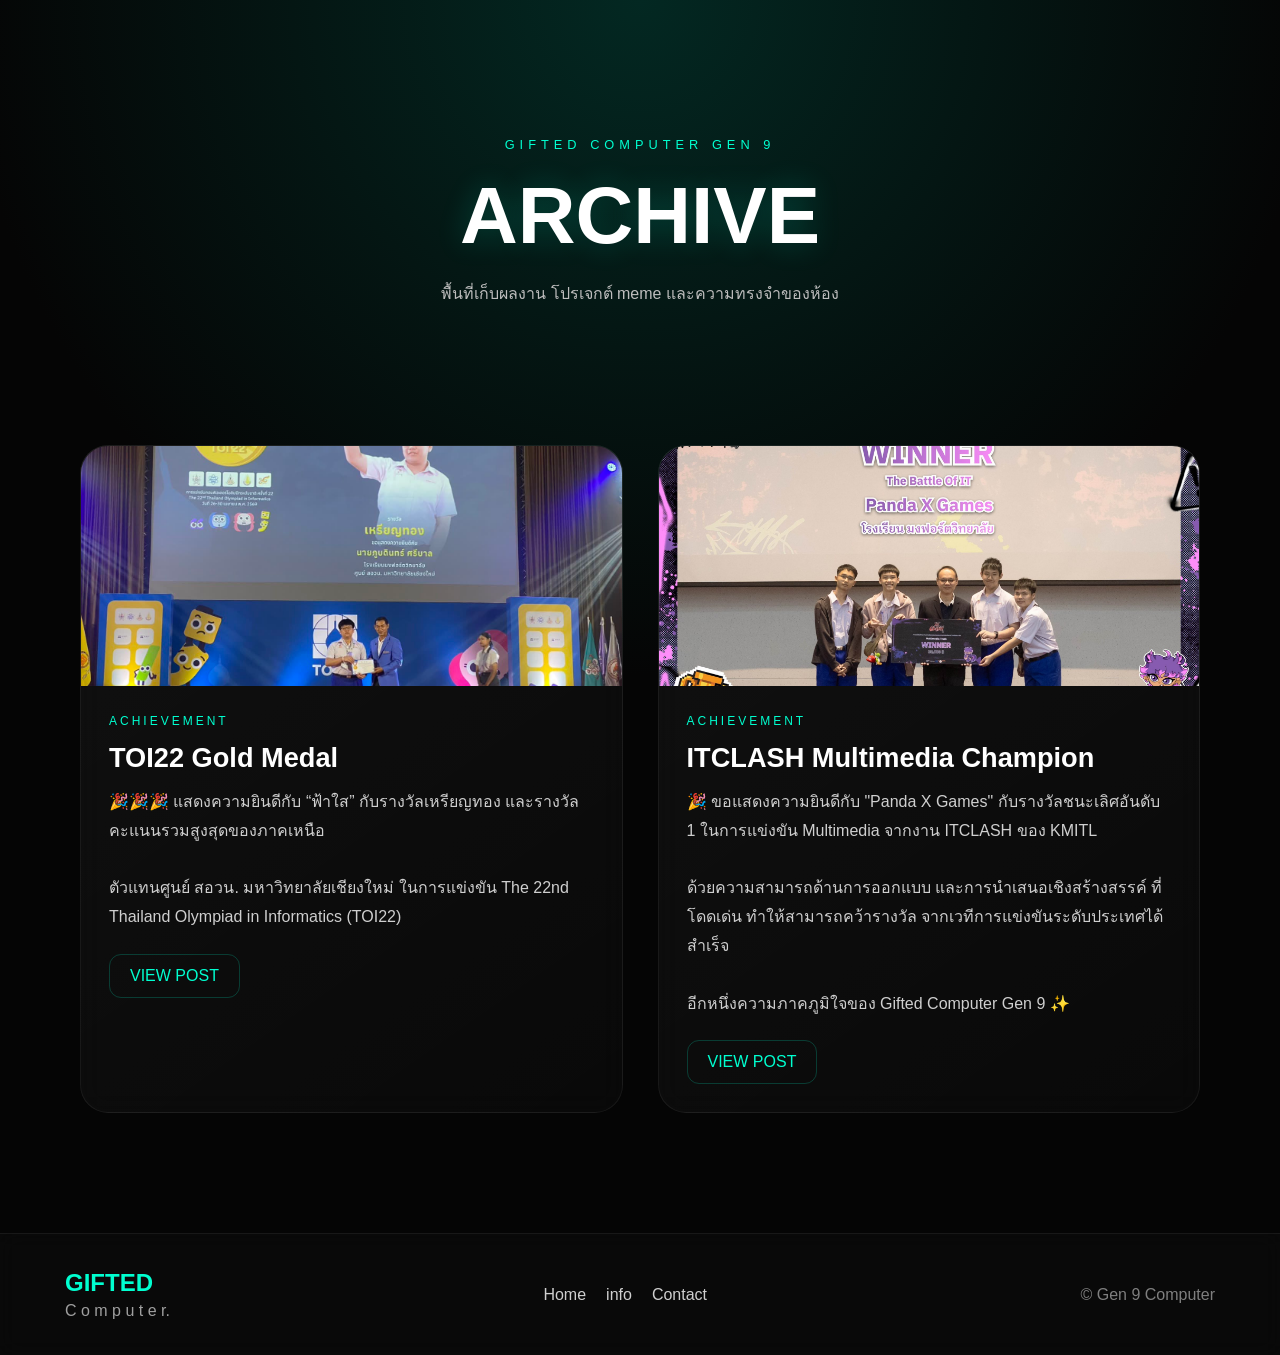
<file: Archivement.html>
<!DOCTYPE html>
<html lang="th">
<head>
    <meta charset="UTF-8">
    <meta name="viewport" content="width=device-width, initial-scale=1.0">
    <title>Gen 9 Archive</title>

    <link rel="stylesheet" href="Arch.css">
</head>
<body>

<!-- BACKGROUND ORBS -->

<div class="orb one"></div>
<div class="orb two"></div>
<div class="orb three"></div>

<!-- HERO -->

<section class="hero">

    <p class="mini">
        GIFTED COMPUTER GEN 9
    </p>

    <h1>
        ARCHIVE
    </h1>

    <p class="desc">

        พื้นที่เก็บผลงาน โปรเจกต์
        meme และความทรงจำของห้อง

    </p>

</section>

<!-- ARCHIVE GRID -->

<section class="archive-grid">

    <!-- TOI22 -->

    <div class="archive-card">

        <img src="archive1.jpg">

        <div class="card-content">

            <p class="tag">
                ACHIEVEMENT
            </p>

            <h2>
                TOI22 Gold Medal
            </h2>

            <p class="text">

                🎉🎉🎉 แสดงความยินดีกับ “ฟ้าใส”
                กับรางวัลเหรียญทอง
                และรางวัลคะแนนรวมสูงสุดของภาคเหนือ

                <br><br>

                ตัวแทนศูนย์ สอวน.
                มหาวิทยาลัยเชียงใหม่
                ในการแข่งขัน
                The 22nd Thailand Olympiad in Informatics (TOI22)

            </p>

            <a href="https://www.facebook.com/share/p/1RAHSPk9iC/" target="_blank">

                VIEW POST

            </a>

        </div>

    </div>

    <!-- ITCLASH -->

    <div class="archive-card">

        <img src="aot.jpg">

        <div class="card-content">

            <p class="tag">
                ACHIEVEMENT
            </p>

            <h2>
                ITCLASH Multimedia Champion
            </h2>

            <p class="text">

                🎉 ขอแสดงความยินดีกับ "Panda X Games"
                กับรางวัลชนะเลิศอันดับ 1
                ในการแข่งขัน Multimedia
                จากงาน ITCLASH ของ KMITL

                <br><br>

                ด้วยความสามารถด้านการออกแบบ
                และการนำเสนอเชิงสร้างสรรค์
                ที่โดดเด่น ทำให้สามารถคว้ารางวัล
                จากเวทีการแข่งขันระดับประเทศได้สำเร็จ

                <br><br>

                อีกหนึ่งความภาคภูมิใจของ
                Gifted Computer Gen 9 ✨

            </p>

            <a href="https://www.facebook.com/share/p/1GFWj7Ns6w/" target="_blank">

                VIEW POST

            </a>

        </div>

    </div>

</section>

<!-- FOOTER -->

<footer class="footer">

<div class="footer-container">
    
    <div class="footer-left">
        <h3>GIFTED</h3>
        <p>C o m p u t  e r.</p>
    </div>

    <div class="footer-center">
        <a href="index.html">Home</a>
        <a href="wait.html">info</a>
        <a href="contact.html">Contact</a>
    </div>

    <div class="footer-right">
        <p>© Gen 9 Computer</p>
    </div>

</div>

</footer>

</body>
</html>
</file>
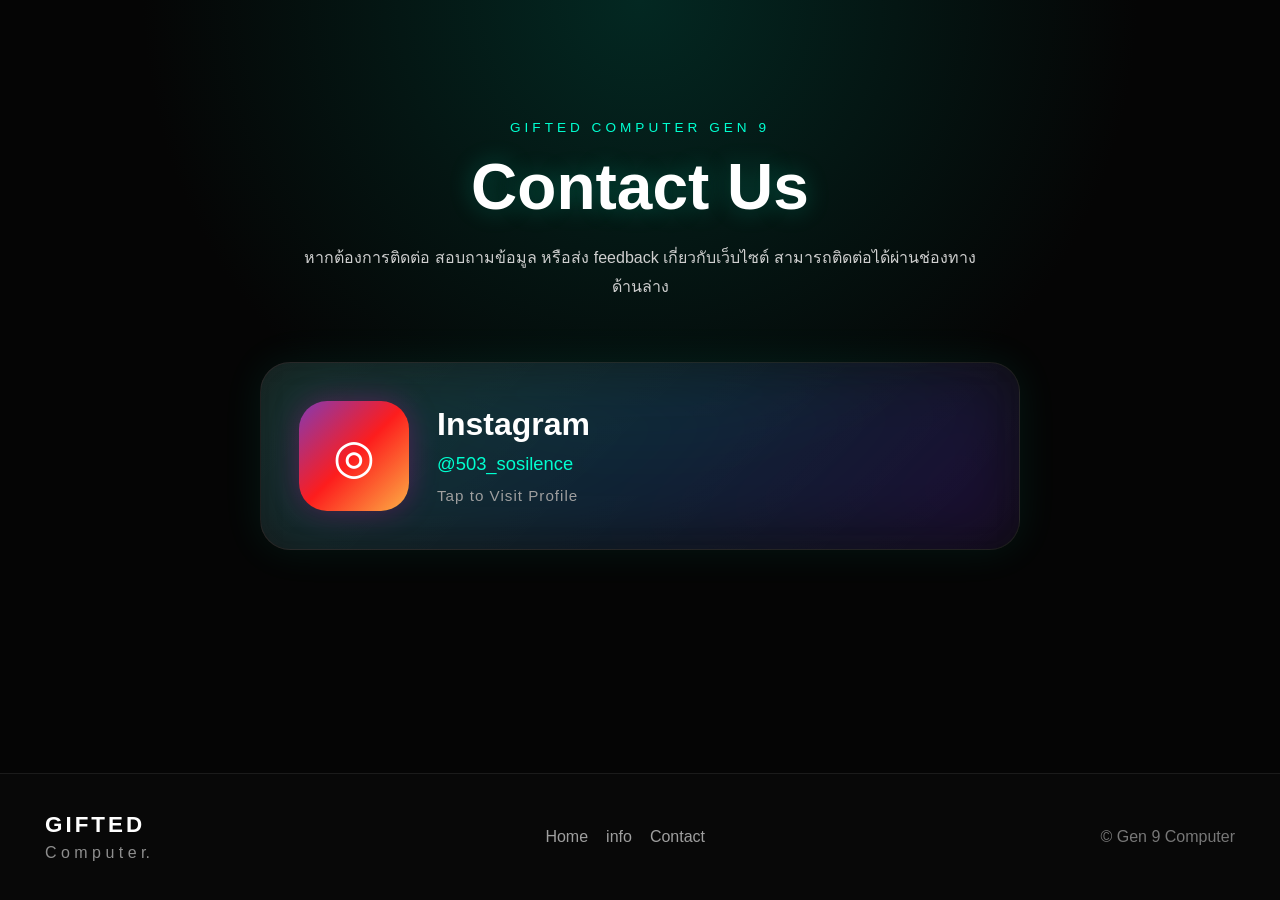
<file: contact.html>
<!DOCTYPE html>
<html lang="th">
<head>
    <meta charset="UTF-8">
    <meta name="viewport" content="width=device-width, initial-scale=1.0">
    <title>Contact | Gifted Com Gen9</title>
    <link rel="stylesheet" href="cont.css">
</head>
<body>

<!-- BACKGROUND FX -->
<div class="bg-orb one"></div>
<div class="bg-orb two"></div>
<div class="bg-orb three"></div>

<main>

<!-- HERO -->
<section class="hero">

    <p class="mini">
        GIFTED COMPUTER GEN 9
    </p>

    <h1>
        Contact Us
    </h1>

    <p class="desc">
        หากต้องการติดต่อ สอบถามข้อมูล
        หรือส่ง feedback เกี่ยวกับเว็บไซต์
        สามารถติดต่อได้ผ่านช่องทางด้านล่าง
    </p>

</section>

<!-- CONTACT -->
<section class="contact-container">

    <a href="https://www.instagram.com/503_sosilence?utm_source=ig_web_button_share_sheet&igsh=ZDNlZDc0MzIxNw==" 
        target="_blank"
        class="ig-card">

        <div class="ig-icon">
            ◎
        </div>

        <div class="ig-info">

            <h2>Instagram</h2>

            <p>@503_sosilence</p>

            <span>Tap to Visit Profile</span>

        </div>

    </a>

</section>

</main>

<!-- FOOTER -->
<footer class="footer">

<div class="footer-container">
    
    <div class="footer-left">
        <h3>GIFTED</h3>
        <p>C o m p u t e r.</p>
    </div>

    <div class="footer-center">
        <a href="index.html">Home</a>
        <a href="wait.html">info</a>
        <a href="contact.html">Contact</a>
    </div>

    <div class="footer-right">
        <p>© Gen 9 Computer</p>
    </div>

</div>

</footer>

</body>
</html>
</file>
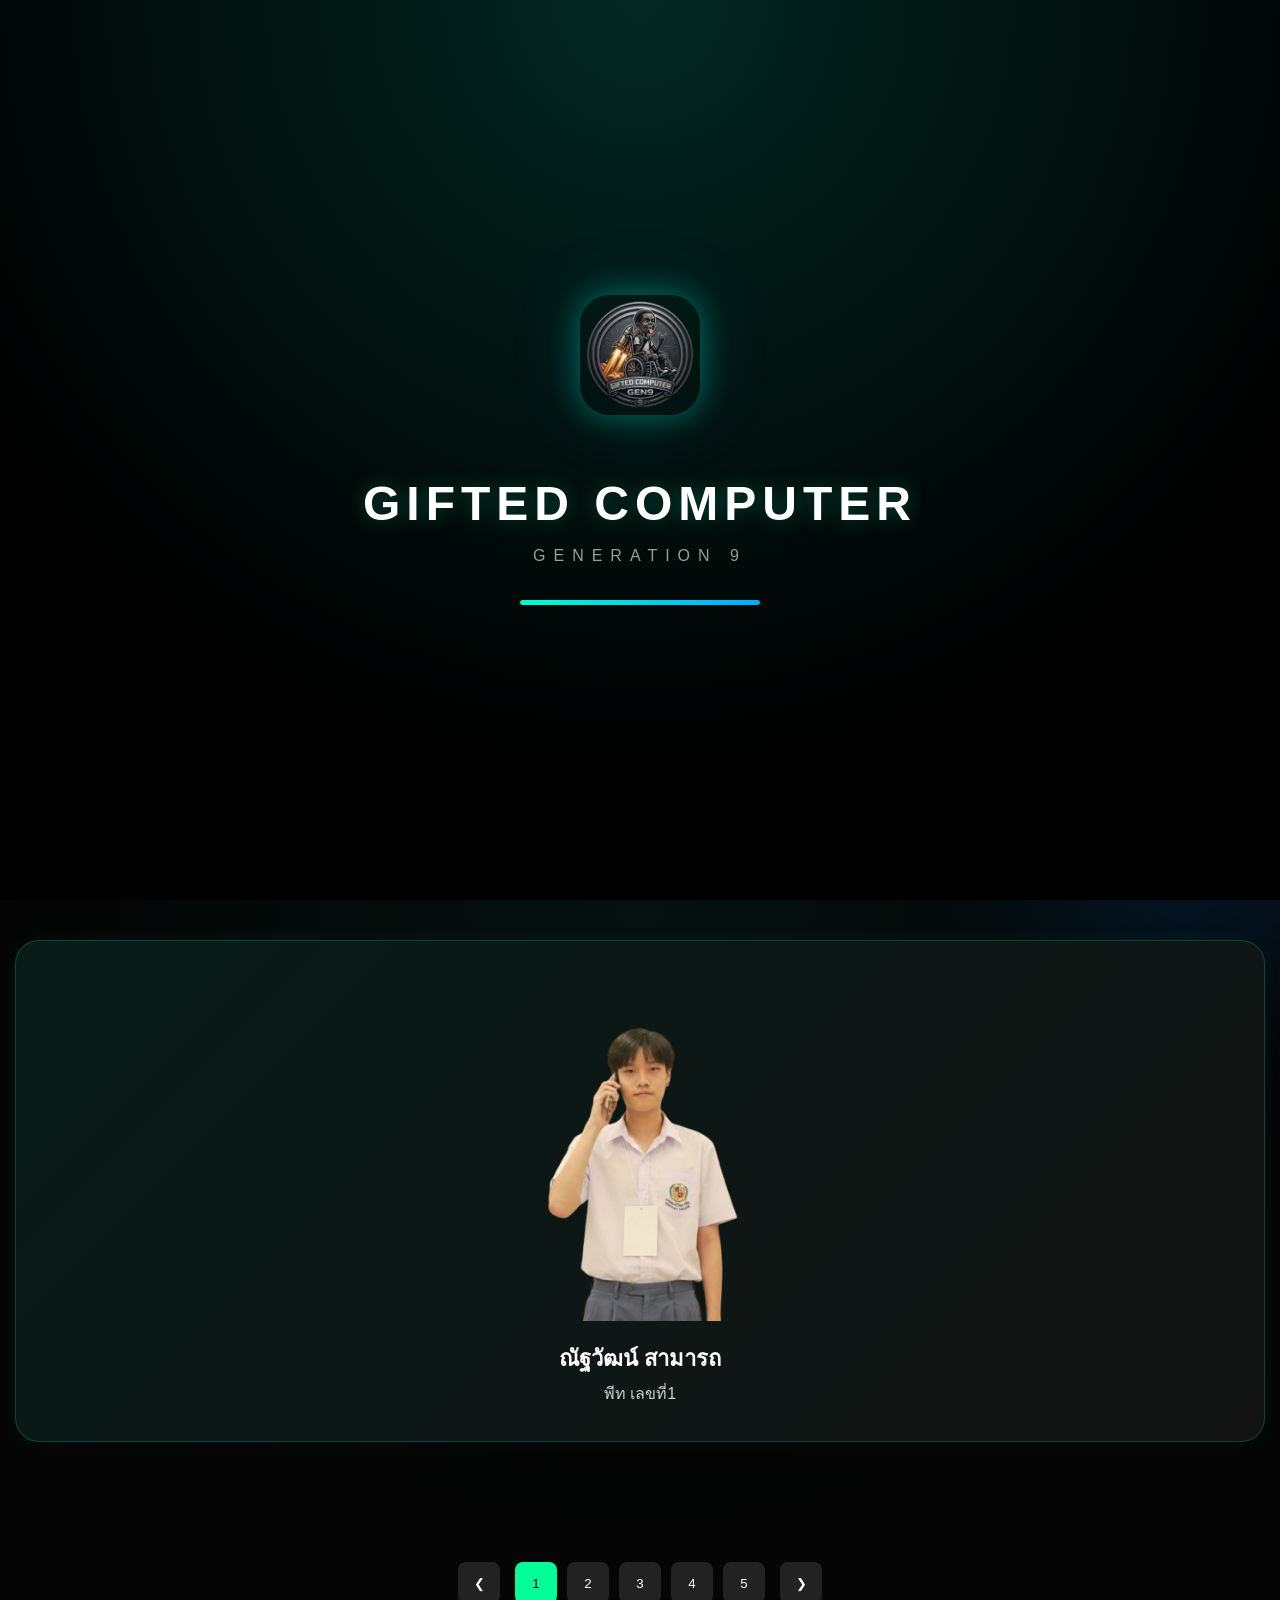
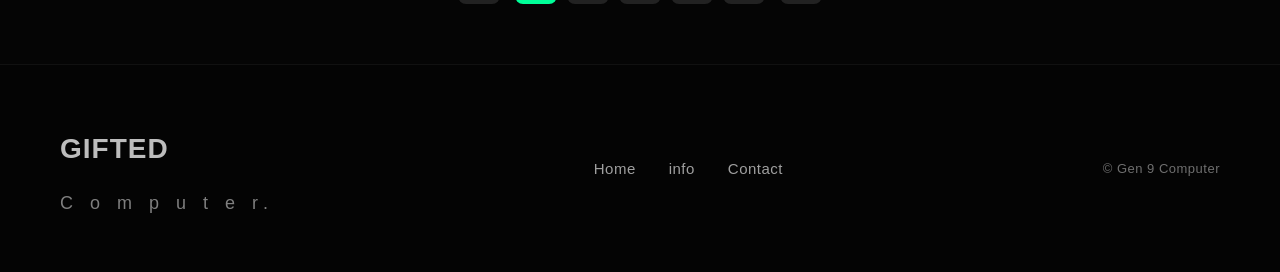
<file: room.html>
<!DOCTYPE html>
<html lang="th">
<head>
    <meta charset="UTF-8">
    <meta name="viewport" content="width=device-width, initial-scale=1.0">
    <link rel="stylesheet" href="roomstyle.css">
    <title>Gifted Com Gen9</title>
</head>
<body>

<!-- INTRO SCREEN -->
<div class="intro" id="intro">

    <div class="intro-content">

        <img src="logo.png" class="intro-logo">

        <h1>GIFTED COMPUTER</h1>

        <p>GENERATION 9</p>

        <div class="intro-bar">
            <div class="intro-bar-fill"></div>
        </div>

    </div>

</div>

<div class="bg-orb one"></div>
<div class="bg-orb two"></div>
<div class="bg-orb three"></div>

<!-- LOGO -->
<div class="logo" id="logoBtn">
    <img src="logo.png" alt="logo">
</div>

<!-- LOGO POPUP -->
<div class="logo-overlay" id="logoOverlay">
    <img src="logo.png" class="logo-popup-img">
</div>

<section class="hero">

    <div class="hero-text">
        <span>GIFTED COMPUTER</span>
        <h1>GENERATION 9</h1>
    </div>

</section>

<!-- VIEWER -->
<div class="viewer" id="viewer">

    <div class="card active" id="p1">
        <img src="one.png" class="profile">
        <div class="info">
            <h2>ณัฐวัฒน์ สามารถ</h2>
            <p>พีท เลขที่1</p>
        </div>
    </div>

    <div class="card" id="p2">
        <img src="one.png" class="profile">
        <div class="info">
            <h2>ปกป้อง เสือน่วม</h2>
            <p>ปกป้อง เลขที่2</p>
        </div>
    </div>

    <div class="card" id="p3">
        <img src="one.png" class="profile">
        <div class="info">
            <h2>เมธาภล อาบสุวรรณ์</h2>
            <p>เจม เลขที่3</p>
        </div>
    </div>

    <div class="card" id="p4">
        <img src="one.png" class="profile">
        <div class="info">
            <h2>ภูบดินทร์ ศรีบาล</h2>
            <p>ฟ้าใส เลขที่4</p>
        </div>
    </div>

    <div class="card" id="p5">
        <img src="one.png" class="profile">
        <div class="info">
            <h2>ศิริบูรณ์ สร้อยอินต๊ะ</h2>
            <p>เขนย เลขที่5</p>
        </div>
    </div>

    <div class="card" id="p6">
        <img src="one.png" class="profile">
        <div class="info">
            <h2>ปารเมศ ไชยเวช</h2>
            <p>ภูกล้า เลขที่6</p>
        </div>
    </div>

    <div class="card" id="p7">
    <img src="one.png" class="profile">
    <div class="info">
        <h2>พันธะสัญญ์ บุญตระกูลพูนทวี</h2>
        <p>เลขที่7</p>
    </div>
</div>

<div class="card" id="p8">
    <img src="one.png" class="profile">
    <div class="info">
        <h2>มนัสวิน ขุนแก้ว</h2>
        <p>เลขที่8</p>
    </div>
</div>

<div class="card" id="p9">
    <img src="one.png" class="profile">
    <div class="info">
        <h2>ปภิณวัช วังทองคำ</h2>
        <p>เลขที่9</p>
    </div>
</div>

<div class="card" id="p10">
    <img src="one.png" class="profile">
    <div class="info">
        <h2>ศตคุณ ศรีวิจิตร</h2>
        <p>เลขที่10</p>
    </div>
</div>

<div class="card" id="p11">
    <img src="one.png" class="profile">
    <div class="info">
        <h2>ปริชญา ภิระบรรณ์</h2>
        <p>เลขที่11</p>
    </div>
</div>

<div class="card" id="p12">
    <img src="one.png" class="profile">
    <div class="info">
        <h2>วรปรัชญ์ พงศ์พัฒนะนุกุล</h2>
        <p>เลขที่12</p>
    </div>
</div>

<div class="card" id="p13">
    <img src="one.png" class="profile">
    <div class="info">
        <h2>นนทพัทธ์ ปันกัน</h2>
        <p>เลขที่13</p>
    </div>
</div>

<div class="card" id="p14">
    <img src="one.png" class="profile">
    <div class="info">
        <h2>ปิยะนันท์ เมธารัตน์อนุกุล</h2>
        <p>เลขที่14</p>
    </div>
</div>

<div class="card" id="p15">
    <img src="one.png" class="profile">
    <div class="info">
        <h2>นภ นพรัตน์ไกรลาศ</h2>
        <p>เลขที่15</p>
    </div>
</div>

<div class="card" id="p16">
    <img src="one.png" class="profile">
    <div class="info">
        <h2>ยศวริศ สิงห์คะนันท์</h2>
        <p>เลขที่16</p>
    </div>
</div>

<div class="card" id="p17">
    <img src="one.png" class="profile">
    <div class="info">
        <h2>พรชนิตว์ ตันอนุชิตติกุล</h2>
        <p>เลขที่17</p>
    </div>
</div>

<div class="card" id="p18">
    <img src="one.png" class="profile">
    <div class="info">
        <h2>ณัฏฐ์ จันทร์แก้ว</h2>
        <p>เลขที่18</p>
    </div>
</div>

<div class="card" id="p19">
    <img src="one.png" class="profile">
    <div class="info">
        <h2>วงค์พล กุ่ยแก้ว</h2>
        <p>เลขที่19</p>
    </div>
</div>

<div class="card" id="p20">
    <img src="one.png" class="profile">
    <div class="info">
        <h2>พีรดนย์ สนธิอาชา</h2>
        <p>เลขที่20</p>
    </div>
</div>

<div class="card" id="p21">
    <img src="one.png" class="profile">
    <div class="info">
        <h2>ธีรุตน์ มงคล</h2>
        <p>เลขที่21</p>
    </div>
</div>

<div class="card" id="p22">
    <img src="one.png" class="profile">
    <div class="info">
        <h2>ธนกฤต บุญนิธิพันธุ์</h2>
        <p>เลขที่22</p>
    </div>
</div>

<div class="card" id="p23">
    <img src="one.png" class="profile">
    <div class="info">
        <h2>รัฐพงษ์ เดี๋ยววิไล</h2>
        <p>เลขที่23</p>
    </div>
</div>

<div class="card" id="p24">
    <img src="one.png" class="profile">
    <div class="info">
        <h2>ภาสกร มะโนจันทร์</h2>
        <p>เลขที่24</p>
    </div>
</div>

<div class="card" id="p25">
    <img src="one.png" class="profile">
    <div class="info">
        <h2>ภูดิศ สิทธิวงค์</h2>
        <p>เลขที่25</p>
    </div>
</div>

<div class="card" id="p26">
    <img src="one.png" class="profile">
    <div class="info">
        <h2>จิรายุ นวลใส</h2>
        <p>เลขที่26</p>
    </div>
</div>

<div class="card" id="p27">
    <img src="one.png" class="profile">
    <div class="info">
        <h2>กรณิศ ศรีอรุณสิริพร</h2>
        <p>เลขที่27</p>
    </div>
</div>

<div class="card" id="p28">
    <img src="one.png" class="profile">
    <div class="info">
        <h2>ปรเมศวร์ ผกาผาด</h2>
        <p>เลขที่28</p>
    </div>
</div>

<div class="card" id="p29">
    <img src="one.png" class="profile">
    <div class="info">
        <h2>ชาญธาดา สุขเกษม</h2>
        <p>เลขที่29</p>
    </div>
</div>

<div class="card" id="p30">
    <img src="one.png" class="profile">
    <div class="info">
        <h2>ณิชารีย์ คุตตะเทพ</h2>
        <p>เลขที่30</p>
    </div>
</div>

<div class="card" id="p31">
    <img src="one.png" class="profile">
    <div class="info">
        <h2>ธัญญาศิริ ใจกระเสน</h2>
        <p>เลขที่31</p>
    </div>
</div>

<div class="card" id="p32">
    <img src="one.png" class="profile">
    <div class="info">
        <h2>คมน์คณิน สกุลภัควิรานนท์</h2>
        <p>เลขที่32</p>
    </div>
</div>

<div class="card" id="p33">
    <img src="one.png" class="profile">
    <div class="info">
        <h2>ไคยนนท์ เจนเจริญโภไคย</h2>
        <p>เลขที่33</p>
    </div>
</div>

<div class="card" id="p34">
    <img src="one.png" class="profile">
    <div class="info">
        <h2>ธิติพงษ์ วงศ์แก้ว</h2>
        <p>เลขที่34</p>
    </div>
</div>

<div class="card" id="p35">
    <img src="one.png" class="profile">
    <div class="info">
        <h2>กฤษณ์ เพ็ญมูล</h2>
        <p>เลขที่35</p>
    </div>
</div>

<div class="card" id="p36">
    <img src="one.png" class="profile">
    <div class="info">
        <h2>นาคิน มุกข์โตเกียว</h2>
        <p>เลขที่36</p>
    </div>
</div>

<div class="card" id="p37">
    <img src="one.png" class="profile">
    <div class="info">
        <h2>รชต เลิศธนะโภค</h2>
        <p>เลขที่37</p>
    </div>
</div>

<div class="card" id="p38">
    <img src="one.png" class="profile">
    <div class="info">
        <h2>กฤชณัท พุ่มเจริญ</h2>
        <p>เลขที่38</p>
    </div>
</div>

<div class="card" id="p39">
    <img src="one.png" class="profile">
    <div class="info">
        <h2>บรรณวัชร ภาคยุทธ</h2>
        <p>เลขที่39</p>
    </div>
</div>

<div class="card" id="p40">
    <img src="one.png" class="profile">
    <div class="info">
        <h2>ณัฐคมน์ กุยคำ</h2>
        <p>เลขที่40</p>
    </div>
</div>

<div class="card" id="p41">
    <img src="one.png" class="profile">
    <div class="info">
        <h2>ญาณวรรตน์ ศรีวิรัช</h2>
        <p>เลขที่41</p>
    </div>
</div>

<div class="card" id="p42">
    <img src="one.png" class="profile">
    <div class="info">
        <h2>ณิชกานต์ พรมจา</h2>
        <p>เลขที่42</p>
    </div>
</div>

<div class="card" id="p43">
    <img src="one.png" class="profile">
    <div class="info">
        <h2>ปริยาภัทร ไชยโย</h2>
        <p>เลขที่43</p>
    </div>
</div>

</div>

<!-- PAGINATION -->
<div class="pagination" id="pagination">
    <button class="arrow" onclick="prevPage()">❮</button>
    <div class="page-numbers" id="pageNumbers"></div>
    <button class="arrow" onclick="nextPage()">❯</button>
</div>

<footer class="footer">
<div class="footer-container">
    
    <div class="footer-left">
        <h3>GIFTED</h3>
        <p>C o m p u t  e r.</p>
    </div>

    <div class="footer-center">
        <a href="index.html">Home</a>
        <a href="wait.html">info</a>
        <a href="contact.html">Contact</a>
    </div>

    <div class="footer-right">
        <p>© Gen 9 Computer</p>
    </div>
</div>
</footer>

<script>

let currentPage = 1;
const totalPages = document.querySelectorAll(".card").length;

const pageNumbers = document.getElementById("pageNumbers");
const pagination = document.getElementById("pagination");
const hero = document.querySelector(".hero");


// ===== CREATE PAGE BUTTONS =====
function renderPagination() {

    pageNumbers.innerHTML = "";

    let start = Math.max(1, currentPage - 2);
    let end = Math.min(totalPages, start + 4);

    if (end - start < 4) {
        start = Math.max(1, end - 4);
    }

    for (let i = start; i <= end; i++) {

        const btn = document.createElement("button");

        btn.innerText = i;

        if (i === currentPage) {
            btn.classList.add("active");
        }

        btn.onclick = () => {
            showPage(i);
        };

        pageNumbers.appendChild(btn);
    }
}

// ===== SHOW PAGE =====
function showPage(n) {
    if (n < 1 || n > totalPages) return;
    currentPage = n;
    const cards = document.querySelectorAll(".card");
    cards.forEach(c => c.classList.remove("active"));
    
    const targetCard = document.getElementById("p" + n);
    if(targetCard) targetCard.classList.add("active");

    renderPagination();
}

// ===== NEXT =====
function nextPage() {

    if (currentPage >= totalPages) {
        showPage(1); // จาก 43 -> 1
    } else {
        showPage(currentPage + 1);
    }

}

// ===== PREV =====
function prevPage() {

    if (currentPage <= 1) {
        showPage(totalPages); // จาก 1 -> 43
    } else {
        showPage(currentPage - 1);
    }

}

// ===== HERO FADE + PAGINATION =====
window.addEventListener("scroll", () => {

    const scrollY = window.scrollY;

        // ===== SHOW LOGO WHEN SCROLL =====
    if(scrollY > 120){
        logoBtn.classList.add("show");
    }else{
        logoBtn.classList.remove("show");
    }

    // จางลง
    let opacity = 1 - (scrollY / 600);

    if(opacity < 0){
        opacity = 0;
    }

    // scale ตอนเลื่อน
    const scale = 1 + (scrollY * 0.0005);

    hero.style.opacity = opacity;

    hero.style.transform =
        `translateY(${scrollY * 0.2}px)
        scale(${scale})`;
});

// โหลดเข้าเว็บ
window.addEventListener("load", () => {

    setTimeout(() => {
        hero.classList.add("loaded");
    }, 200);

});

// ===== START =====
renderPagination();

/* =========================
   LOGO POPUP
========================= */

const logoBtn = document.getElementById("logoBtn");

const logoOverlay = document.getElementById("logoOverlay");

logoBtn.addEventListener("click", () => {

    logoOverlay.classList.add("active");

});

logoOverlay.addEventListener("click", () => {

    logoOverlay.classList.remove("active");

});

/* =========================
   INTRO SCREEN
========================= */

const intro = document.getElementById("intro");

window.addEventListener("load", () => {

    // ล็อก scroll ชั่วคราว
    document.body.style.overflow = "hidden";

    setTimeout(() => {

        intro.classList.add("hide");

        // เปิด scroll กลับ
        document.body.style.overflow = "auto";

    }, 3200);

});

</script>

</body>
</html>
</file>
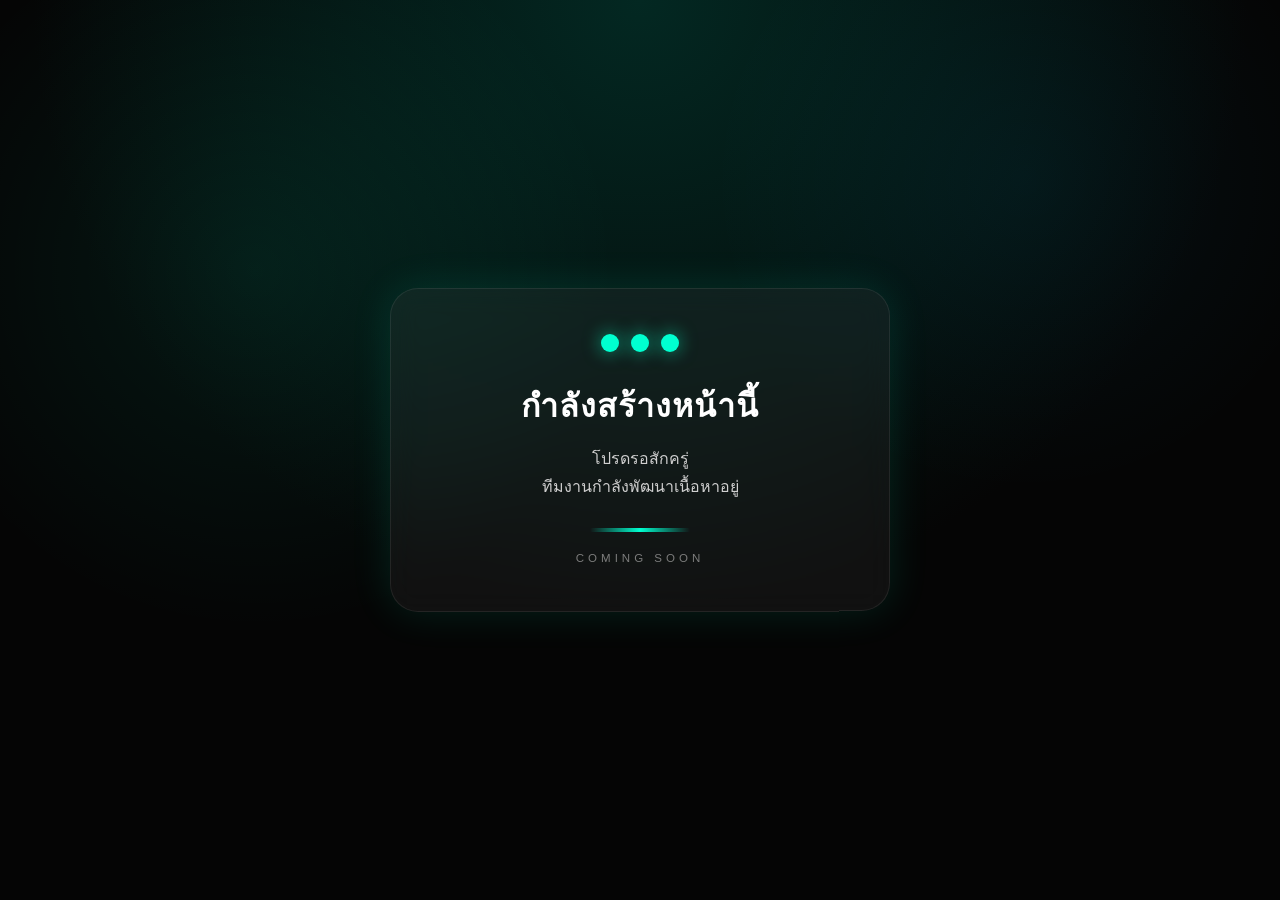
<file: wait.html>
<!DOCTYPE html>
<html lang="th">
<head>
    <meta charset="UTF-8">
    <meta name="viewport" content="width=device-width, initial-scale=1.0">

    <title>กำลังสร้างหน้าเว็บ</title>

    <link rel="stylesheet" href="wa.css">
</head>
<body>

    <div class="bg-glow"></div>

    <main class="wait-container">

        <div class="loader">

            <span></span>
            <span></span>
            <span></span>

        </div>

        <h1>กำลังสร้างหน้านี้</h1>

        <p>
            โปรดรอสักครู่<br>
            ทีมงานกำลังพัฒนาเนื้อหาอยู่
        </p>

        <div class="line"></div>

        <small>COMING SOON</small>

    </main>

</body>
</html>
</file>
<file: Arch.css>
*{
    margin:0;
    padding:0;
    box-sizing:border-box;

    font-family:
    -apple-system,
    BlinkMacSystemFont,
    sans-serif;
}

body{

    background:
    radial-gradient(circle at top,#032822 0%,#050505 45%),
    #050505;

    color:white;

    overflow-x:hidden;

    min-height:100vh;

    position:relative;

    animation:
    pageFade 1.2s ease;
}

@keyframes pageFade{

    from{

        opacity:0;

        filter:
        blur(10px);

        transform:
        scale(1.02);
    }

    to{

        opacity:1;

        filter:
        blur(0);

        transform:
        scale(1);
    }
}

/* =========================
   BACKGROUND
========================= */

.orb{

    position:fixed;

    border-radius:50%;

    filter:blur(100px);

    opacity:.15;

    z-index:-1;
}

.one{

    width:300px;
    height:300px;

    background:#00ffd0;

    top:-100px;
    left:-80px;
}

.two{

    width:260px;
    height:260px;

    background:#0088ff;

    bottom:-80px;
    right:-50px;
}

.three{

    width:220px;
    height:220px;

    background:#7a00ff;

    top:40%;
    left:50%;
}

/* =========================
   HERO
========================= */

.hero{

    width:100%;

    min-height:45vh;

    display:flex;
    flex-direction:column;

    justify-content:center;
    align-items:center;

    text-align:center;

    padding:
    100px 20px 60px;
}

.mini{

    letter-spacing:5px;

    color:#00ffd0;

    margin-bottom:18px;

    font-size:.8rem;
}

.hero h1{

    font-size:5rem;

    margin-bottom:18px;

    text-shadow:
    0 0 30px rgba(0,255,208,.2);
}

.desc{

    color:#bdbdbd;

    max-width:650px;

    line-height:1.8;
}

/* =========================
   GRID
========================= */

.archive-grid{

    width:100%;
    max-width:1200px;

    margin:auto;

    padding:40px;

    display:grid;

    grid-template-columns:
    repeat(auto-fit,minmax(320px,1fr));

    gap:35px;
}

/* =========================
   CARD
========================= */

.archive-card{

    background:
    linear-gradient(
        145deg,
        rgba(255,255,255,.05),
        rgba(255,255,255,.02)
    );

    border:
    1px solid rgba(255,255,255,.06);

    border-radius:28px;

    overflow:hidden;

    backdrop-filter:blur(14px);

    transition:.4s ease;

    position:relative;
}

.archive-card:hover{

    transform:
    translateY(-10px)
    scale(1.01);

    border-color:
    rgba(0,255,208,.35);

    box-shadow:
    0 0 40px rgba(0,255,208,.08);
}

.archive-card img{

    width:100%;
    height:240px;

    object-fit:cover;

    display:block;
}

.card-content{

    padding:28px;
}

.tag{

    color:#00ffd0;

    letter-spacing:3px;

    font-size:.75rem;

    margin-bottom:14px;
}

.card-content h2{

    font-size:1.7rem;

    margin-bottom:14px;
}

.text{

    color:#cfcfcf;

    line-height:1.8;

    margin-bottom:22px;
}

.card-content a{

    display:inline-block;

    padding:
    12px 20px;

    border:
    1px solid rgba(0,255,208,.2);

    border-radius:12px;

    text-decoration:none;

    color:#00ffd0;

    transition:.3s ease;
}

.card-content a:hover{

    background:#00ffd0;

    color:black;

    box-shadow:
    0 0 25px rgba(0,255,208,.25);
}

/* =========================
   FOOTER
========================= */

.footer{

    width:100%;

    margin-top:80px;

    border-top:
    1px solid rgba(255,255,255,.06);

    background:
    rgba(255,255,255,.02);

    backdrop-filter:blur(10px);
}

.footer-container{

    max-width:1200px;

    margin:auto;

    padding:35px 25px;

    display:flex;
    justify-content:space-between;
    align-items:center;

    gap:20px;

    flex-wrap:wrap;
}

.footer-left h3{

    font-size:1.5rem;

    color:#00ffd0;
}

.footer-left p{

    color:#9f9f9f;

    margin-top:5px;
}

.footer-center{

    display:flex;

    gap:20px;
}

.footer-center a{

    color:#cfcfcf;

    text-decoration:none;

    transition:.3s ease;
}

.footer-center a:hover{

    color:#00ffd0;
}

.footer-right p{

    color:#7f7f7f;
}

/* =========================
   HERO ANIMATION
========================= */

.hero .mini{

    opacity:0;

    transform:
    translateY(20px);

    animation:
    fadeUp 1s ease forwards;

    animation-delay:.2s;
}

.hero h1{

    opacity:0;

    transform:
    translateY(40px);

    animation:
    fadeUp 1.2s ease forwards;

    animation-delay:.4s;
}

.hero .desc{

    opacity:0;

    transform:
    translateY(30px);

    animation:
    fadeUp 1.2s ease forwards;

    animation-delay:.7s;
}

@keyframes fadeUp{

    to{

        opacity:1;

        transform:
        translateY(0);
    }
}

/* =========================
   CARD ENTRY
========================= */

.archive-card{

    opacity:0;

    transform:
    translateY(50px);

    animation:
    cardReveal 1s ease forwards;
}

.archive-card:nth-child(1){

    animation-delay:1s;
}

.archive-card:nth-child(2){

    animation-delay:1.3s;
}

.archive-card:nth-child(3){

    animation-delay:1.6s;
}

@keyframes cardReveal{

    to{

        opacity:1;

        transform:
        translateY(0);
    }
}

/* =========================
   FLOATING ORBS
========================= */

.one{

    animation:
    float1 9s ease-in-out infinite alternate;
}

.two{

    animation:
    float2 11s ease-in-out infinite alternate;
}

.three{

    animation:
    float3 13s ease-in-out infinite alternate;
}

@keyframes float1{

    from{

        transform:
        translateY(0)
        translateX(0);
    }

    to{

        transform:
        translateY(30px)
        translateX(20px);
    }
}

@keyframes float2{

    from{

        transform:
        translateY(0)
        translateX(0);
    }

    to{

        transform:
        translateY(-30px)
        translateX(-20px);
    }
}

@keyframes float3{

    from{

        transform:
        translateY(0)
        scale(1);
    }

    to{

        transform:
        translateY(20px)
        scale(1.08);
    }
}

/* =========================
   FOOTER FADE
========================= */

.footer{

    opacity:0;

    animation:
    fadeFooter 1s ease forwards;

    animation-delay:1.8s;
}

@keyframes fadeFooter{

    to{

        opacity:1;
    }
}

/* =========================
   MOBILE
========================= */

@media(max-width:768px){

    .hero h1{

        font-size:3rem;
    }

    .archive-grid{

        padding:20px;
    }

    .footer-container{

        flex-direction:column;

        text-align:center;
    }

}

@media(max-width:500px){

    .hero{

        padding-top:90px;
    }

    .hero h1{

        font-size:2.3rem;
    }

    .card-content h2{

        font-size:1.3rem;
    }

    .footer-center{

        flex-wrap:wrap;

        justify-content:center;
    }

}


/* =========================
   TABLET
========================= */

@media(max-width:1024px){

    .hero{

        min-height:40vh;

        padding:
        90px 25px 50px;
    }

    .hero h1{

        font-size:4rem;
    }

    .desc{

        font-size:.95rem;

        max-width:600px;
    }

    .archive-grid{

        grid-template-columns:
        repeat(auto-fit,minmax(280px,1fr));

        padding:30px;
    }

    .archive-card img{

        height:220px;
    }

    .card-content{

        padding:24px;
    }

}

/* =========================
   MOBILE
========================= */

@media(max-width:768px){

    body{

        overflow-x:hidden;
    }

    .orb{

        filter:blur(80px);

        opacity:.12;
    }

    .one{

        width:220px;
        height:220px;

        top:-60px;
        left:-60px;
    }

    .two{

        width:200px;
        height:200px;

        bottom:-50px;
        right:-50px;
    }

    .three{

        width:160px;
        height:160px;
    }

    .hero{

        min-height:auto;

        padding:
        100px 20px 40px;
    }

    .mini{

        font-size:.7rem;

        letter-spacing:3px;
    }

    .hero h1{

        font-size:3rem;

        line-height:1.1;
    }

    .desc{

        font-size:.92rem;

        line-height:1.7;
    }

    .archive-grid{

        padding:20px;

        gap:24px;
    }

    .archive-card{

        border-radius:22px;
    }

    .archive-card img{

        height:200px;
    }

    .card-content{

        padding:22px;
    }

    .card-content h2{

        font-size:1.45rem;
    }

    .text{

        font-size:.93rem;
    }

    .card-content a{

        width:100%;

        text-align:center;
    }

    .footer{

        margin-top:60px;
    }

    .footer-container{

        flex-direction:column;

        text-align:center;

        gap:25px;
    }

    .footer-center{

        flex-wrap:wrap;

        justify-content:center;

        gap:16px;
    }

}

/* =========================
   SMALL MOBILE
========================= */

@media(max-width:500px){

    .hero{

        padding:
        85px 18px 30px;
    }

    .hero h1{

        font-size:2.3rem;
    }

    .desc{

        font-size:.85rem;
    }

    .archive-grid{

        padding:15px;
    }

    .archive-card{

        border-radius:20px;
    }

    .archive-card img{

        height:180px;
    }

    .card-content{

        padding:18px;
    }

    .tag{

        font-size:.68rem;

        letter-spacing:2px;
    }

    .card-content h2{

        font-size:1.2rem;
    }

    .text{

        font-size:.85rem;

        line-height:1.7;
    }

    .card-content a{

        padding:
        11px 16px;

        font-size:.85rem;
    }

    .footer-container{

        padding:28px 18px;
    }

    .footer-left h3{

        font-size:1.2rem;
    }

    .footer-left p,
    .footer-right p{

        font-size:.82rem;
    }

    .footer-center a{

        font-size:.9rem;
    }

}

html{
    min-height:100%;
    background:#050505;
}

body{
    background:
    radial-gradient(circle at top,#032822 0%,#050505 45%),
    #050505;

    background-color:#050505;

    min-height:100vh;
}

/* กันจอขาวบนมือถือ */
body::after{
    content:"";

    position:fixed;
    inset:0;

    background:#050505;

    z-index:-999;
}

/* iPhone / Android repaint fix */
@media (max-width:768px){

    body{
        background-attachment:scroll;
        -webkit-overflow-scrolling:touch;
    }

}
</file>
<file: cont.css>
*{
    margin:0;
    padding:0;
    box-sizing:border-box;
}

body{

    background:
    radial-gradient(circle at top,#032822 0%,#050505 45%),
    linear-gradient(180deg,#0a0a0a,#050505);

    color:white;

    overflow-x:hidden;

    position:relative;

    font-family:
    -apple-system,
    BlinkMacSystemFont,
    "SF Pro Display",
    "Poppins",
    "Inter",
    sans-serif;
}

/* =========================
   BACKGROUND FX
========================= */

body::after{

    content:"";

    position:fixed;
    inset:0;

    background:

    linear-gradient(
        rgba(0,255,200,0.05) 1px,
        transparent 1px
    ),

    linear-gradient(
        90deg,
        rgba(0,255,200,0.05) 1px,
        transparent 1px
    );

    background-size:60px 60px;

    mask-image:
    radial-gradient(circle at center,
    black 35%,
    transparent 90%);

    pointer-events:none;

    z-index:-2;

    animation:gridMove 18s linear infinite;
}

.bg-orb{

    max-width:100vw;

    position:fixed;

    border-radius:50%;

    filter:blur(100px);

    opacity:.18;

    pointer-events:none;

    z-index:-1;

    animation:floatOrb 12s ease-in-out infinite alternate;
}

.bg-orb.one{

    width:320px;
    height:320px;

    background:#00ffd0;

    top:-100px;
    left:-80px;
}

.bg-orb.two{

    width:280px;
    height:280px;

    background:#0088ff;

    bottom:-80px;
    right:-60px;

    animation-delay:4s;
}

.bg-orb.three{

    width:220px;
    height:220px;

    background:#7a00ff;

    top:40%;
    left:55%;

    animation-delay:2s;
}

@keyframes floatOrb{

    from{
        transform:
        translateY(0px)
        translateX(0px)
        scale(1);
    }

    to{
        transform:
        translateY(-40px)
        translateX(30px)
        scale(1.12);
    }
}

@keyframes gridMove{

    from{
        transform:translateY(0px);
    }

    to{
        transform:translateY(60px);
    }
}

/* HERO */

.hero{
    display:flex;
    flex-direction:column;

    justify-content:center;
    align-items:center;

    text-align:center;

    padding:120px 20px 40px;
}

.mini{

    letter-spacing:4px;

    color:#00ffd0;

    margin-bottom:15px;

    font-size:.85rem;
}

.hero h1{

    font-size:4rem;

    margin-bottom:20px;

    text-shadow:
    0 0 25px rgba(0,255,200,.25);
}

.desc{

    max-width:700px;

    color:#cfcfcf;

    line-height:1.8;

    font-size:1rem;
}

/* =========================
   INSTAGRAM CARD
========================= */

.contact-container{

    width:100%;

    display:flex;
    justify-content:center;
    align-items:center;

    padding:20px 20px 60px;
}

.ig-card{

    width:100%;
    max-width:760px;

    display:flex;
    align-items:center;

    gap:28px;

    padding:38px;

    text-decoration:none;

    border-radius:30px;

    position:relative;

    overflow:hidden;

    background:
    linear-gradient(
        135deg,
        rgba(255,255,255,0.08),
        rgba(255,255,255,0.03)
    );

    border:
    1px solid rgba(255,255,255,0.08);

    backdrop-filter:blur(18px);

    box-shadow:
    0 0 40px rgba(0,255,200,0.08);

    transition:.4s ease;
}

/* glow */

.ig-card::before{

    content:"";

    position:absolute;

    inset:-2px;

    background:
    linear-gradient(
        135deg,
        #00ffd0,
        #0088ff,
        #7a00ff
    );

    opacity:.15;

    filter:blur(35px);

    z-index:-1;

    transition:.4s ease;
}

.ig-card:hover{

    transform:
    translateY(-6px)
    scale(1.01);

    border-color:
    rgba(0,255,200,0.35);

    box-shadow:
    0 0 60px rgba(0,255,200,0.15);
}

.ig-card:hover::before{

    opacity:.28;
}

/* icon */

.ig-icon{

    min-width:110px;
    height:110px;

    display:flex;
    justify-content:center;
    align-items:center;

    border-radius:28px;

    font-size:3rem;

    color:white;

    background:
    linear-gradient(
        135deg,
        #833ab4,
        #fd1d1d,
        #fcb045
    );

    box-shadow:
    0 0 30px rgba(255,0,180,.28);
}

/* text */

.ig-info h2{

    font-size:2rem;

    margin-bottom:10px;

    color:white;
}

.ig-info p{

    font-size:1.15rem;

    color:#00ffd0;

    margin-bottom:12px;
}

.ig-info span{

    color:#9f9f9f;

    font-size:.95rem;

    letter-spacing:1px;
}

/* ===== FOOTER ===== */

.footer{

    width:100%;

    background:
    rgba(10,10,10,0.85);

    border-top:
    1px solid rgba(255,255,255,0.08);

    backdrop-filter:blur(14px);
}

.footer-container{

    width:100%;

    padding:
    38px
    45px;

    display:flex;

    justify-content:space-between;
    align-items:center;

    flex-wrap:wrap;

    gap:25px;
}

.footer-left h3{

    color:white;

    font-size:1.4rem;

    margin-bottom:6px;

    letter-spacing:3px;
}

.footer-left p{

    color:#8e8e8e;
}

.footer-center{

    display:flex;
    gap:18px;
}

.footer-center a{

    text-decoration:none;

    color:#9f9f9f;

    transition:0.3s ease;

    position:relative;
}

.footer-center a::after{

    content:"";

    position:absolute;

    left:0;
    bottom:-5px;

    width:0%;
    height:2px;

    background:#00ffd0;

    transition:0.3s ease;
}

/* =========================
   PAGE FADE
========================= */

body{

    animation:
    pageFade 1.2s ease;
}

@keyframes pageFade{

    from{

        opacity:0;

        filter:
        blur(10px);

        transform:
        scale(1.02);
    }

    to{

        opacity:1;

        filter:
        blur(0);

        transform:
        scale(1);
    }
}

/* =========================
   HERO ANIMATION
========================= */

.hero .mini{

    opacity:0;

    transform:
    translateY(20px);

    animation:
    fadeUp 1s ease forwards;

    animation-delay:.2s;
}

.hero h1{

    opacity:0;

    transform:
    translateY(40px);

    animation:
    fadeUp 1.2s ease forwards;

    animation-delay:.4s;
}

.hero .desc{

    opacity:0;

    transform:
    translateY(30px);

    animation:
    fadeUp 1.2s ease forwards;

    animation-delay:.7s;
}

/* =========================
   CARD ENTRY
========================= */

.ig-card{

    opacity:0;

    transform:
    translateY(50px);

    animation:
    cardReveal 1s ease forwards;

    animation-delay:1s;
}

/* =========================
   FOOTER FADE
========================= */

.footer{

    opacity:0;

    animation:
    fadeFooter 1s ease forwards;

    animation-delay:1.4s;
}

/* =========================
   KEYFRAMES
========================= */

@keyframes fadeUp{

    to{

        opacity:1;

        transform:
        translateY(0);
    }
}

@keyframes cardReveal{

    to{

        opacity:1;

        transform:
        translateY(0);
    }
}

@keyframes fadeFooter{

    to{

        opacity:1;
    }
}

.footer-center a:hover::after{

    width:100%;
}

.footer-right{

    color:#777;
}

/* ========================================
   LAPTOP / SMALL DESKTOP
======================================== */

@media(max-width:1200px){

    .hero h1{
        font-size:3.5rem;
    }

    .contact-card{
        max-width:650px;
    }

}

/* ========================================
   TABLET
======================================== */

@media(max-width:768px){

    body::after{

        background-size:40px 40px;
    }

    .bg-orb.one{

        width:240px;
        height:240px;
    }

    .bg-orb.two{

        width:220px;
        height:220px;
    }

    .bg-orb.three{

        width:180px;
        height:180px;
    }

    /* HERO */

    .hero{

        min-height:50vh;

        padding:
        110px
        25px
        30px;
    }

    .mini{

        font-size:.75rem;

        letter-spacing:3px;
    }

    .hero h1{

        font-size:2.8rem;

        line-height:1.1;
    }

    .desc{

        font-size:.95rem;

        line-height:1.7;
    }

    /* CONTACT */

    .contact-container{

        padding:
        10px
        18px
        70px;
    }

    .contact-card{

        padding:28px;

        border-radius:24px;
    }

    .contact-card h2{

        font-size:1.6rem;
    }

    .contact-list{

        gap:15px;
    }

    .contact-list a{

        padding:18px;
    }

    .contact-list span{

        font-size:1rem;
    }

    .contact-list p{

        font-size:.92rem;
    }

    /* FOOTER */

    .footer-container{

        flex-direction:column;

        text-align:center;

        padding:30px 20px;
    }

}

/* ========================================
   MOBILE
======================================== */

@media(max-width:480px){

    body{

        min-height:100dvh;
    }

    body::after{

        background-size:28px 28px;
    }

    .bg-orb{

        filter:blur(80px);

        opacity:.14;
    }

    .bg-orb.one{

        width:180px;
        height:180px;

        top:-50px;
        left:-50px;
    }

    .bg-orb.two{

        width:160px;
        height:160px;

        bottom:-40px;
        right:-40px;
    }

    .bg-orb.three{

        width:120px;
        height:120px;
    }

    /* HERO */

    .hero{

        min-height:auto;

        padding:
        95px
        18px
        20px;
    }

    .mini{

        font-size:.68rem;

        letter-spacing:2px;

        margin-bottom:10px;
    }

    .hero h1{

        font-size:2rem;

        margin-bottom:14px;
    }

    .desc{

        font-size:.88rem;

        line-height:1.65;
    }

    /* CONTACT */

    .contact-container{

        padding:
        0px
        14px
        55px;
    }

    .contact-card{

        padding:20px;

        border-radius:20px;
    }

    .contact-card h2{

        font-size:1.35rem;

        margin-bottom:20px;
    }

    .contact-list{

        gap:12px;
    }

    .contact-list a{

        padding:16px;

        border-radius:15px;
    }

    .contact-list span{

        font-size:.95rem;
    }

    .contact-list p{

        font-size:.82rem;

        margin-top:4px;
    }

    /* FOOTER */

    .footer-container{

        padding:25px 16px;

        gap:14px;
    }

    .footer-left h3{

        font-size:1.1rem;
    }

    .footer-left p{

        font-size:.85rem;
    }

    .footer-center{

        flex-wrap:wrap;

        justify-content:center;

        gap:14px;
    }

    .footer-center a{

        font-size:.85rem;
    }

    .footer-right{

        font-size:.78rem;
    }

    /* INTRO */

    .intro-logo{

        font-size:1.7rem;

        letter-spacing:5px;

        text-align:center;
    }

    .intro-line{

        margin-top:20px;
    }

}

/* ========================================
   VERY SMALL MOBILE
======================================== */

@media(max-width:360px){

    .hero h1{

        font-size:1.7rem;
    }

    .desc{

        font-size:.8rem;
    }

    .contact-card{

        padding:16px;
    }

    .contact-list a{

        padding:14px;
    }

    .footer-center{

        gap:10px;
    }

    .intro-logo{

        font-size:1.4rem;
    }

}

/* =========================
   MOBILE
========================= */

@media(max-width:768px){

    .ig-card{

        flex-direction:column;

        text-align:center;

        padding:28px 22px;

        gap:20px;
    }

    .ig-icon{

        min-width:90px;
        height:90px;

        font-size:2.4rem;

        border-radius:22px;
    }

    .ig-info h2{

        font-size:1.6rem;
    }

    .ig-info p{

        font-size:1rem;
    }

}

@media(max-width:480px){

    .ig-card{

        padding:22px 18px;

        border-radius:24px;
    }

    .ig-icon{

        min-width:75px;
        height:75px;

        font-size:2rem;
    }

    .ig-info h2{

        font-size:1.3rem;
    }

    .ig-info p{

        font-size:.92rem;
    }

    .ig-info span{

        font-size:.8rem;
    }

}

html{
    min-height:100%;
    background:#050505;
}

body{

    min-height:100vh;

    display:flex;
    flex-direction:column;

    background:
    radial-gradient(circle at top,#032822 0%,#050505 45%),
    linear-gradient(180deg,#0a0a0a,#050505);

    background-color:#050505;

    overflow-x:hidden;

    -webkit-overflow-scrolling:touch;
}

/* กันพื้นขาวเวลา scroll บนมือถือ */
body::before{
    content:"";

    position:fixed;
    inset:0;

    background:#050505;

    z-index:-999;
}

/* Safari / Android repaint fix */
@media(max-width:768px){

    body{
        background-attachment:scroll;
        transform:translateZ(0);
    }

    .bg-orb{
        will-change:transform;
    }

}

html,
body{
    margin:0;
    padding:0;
    min-height:100dvh;
}

body{
    display:flex;
    flex-direction:column;
}

/* เนื้อหาหลัก */
main{
    flex:1;
}

/* มือถือ */
@media(max-width:480px){

    .hero{
        padding:90px 18px 25px;
    }

    .contact-container{
        padding:10px 14px 30px;
    }

    .footer{
        margin-top:0;
    }

}
</file>
<file: roomstyle.css>
* {
    box-sizing: border-box;
}



html,
body{
    margin:0;
    padding:0;
}

body{
    background:
    radial-gradient(circle at top, #032822 0%, #050505 45%),
    linear-gradient(180deg, #0a0a0a, #050505);
    color: white;

    font-family:
    -apple-system,
    BlinkMacSystemFont,
    "SF Pro Display",
    "Poppins",
    "Inter",
    sans-serif;

    min-height:100vh;
    background-color:#050505;
}

body::before{

    content:"";

    position:fixed;
    inset:0;

    background:
    radial-gradient(circle at 20% 20%, rgba(0,255,200,0.10), transparent 30%),
    radial-gradient(circle at 80% 10%, rgba(0,191,255,0.08), transparent 25%),
    radial-gradient(circle at 50% 80%, rgba(0,255,170,0.06), transparent 30%);

    pointer-events:none;

    z-index:-1;
}

/* =========================
   INTRO SCREEN
========================= */

.intro{

    position: fixed;
    inset: 0;

    background:
    radial-gradient(circle at top,
    #032822 0%,
    #000 70%);

    display:flex;
    justify-content:center;
    align-items:center;

    z-index:99999;

    overflow:hidden;

    transition:
    opacity 1s ease,
    visibility 1s ease;
}

/* ซ่อน intro */
.intro.hide{

    opacity:0;
    visibility:hidden;
}

/* CONTENT */
.intro-content{

    text-align:center;

    animation:introZoom 2s ease;
}

.intro-logo{

    width:120px;
    height:120px;

    object-fit:cover;

    border-radius:30px;

    margin-bottom:25px;

    box-shadow:
    0 0 30px rgba(0,255,200,.35),
    0 0 70px rgba(0,170,255,.18);

    animation:
    pulseGlow 2s infinite alternate;
}

.intro-content h1{

    font-size:3rem;

    letter-spacing:6px;

    margin-bottom:10px;

    color:white;

    text-shadow:
    0 0 20px rgba(0,255,200,.25);
}

.intro-content p{

    color:rgba(255,255,255,.6);

    letter-spacing:8px;

    margin-bottom:35px;
}

/* loading bar */

.intro-bar{

    width:240px;
    height:5px;

    background:rgba(255,255,255,.08);

    border-radius:999px;

    overflow:hidden;

    margin:auto;
}

.intro-bar-fill{

    width:0%;

    height:100%;

    background:
    linear-gradient(90deg,
    #00ffd0,
    #00aaff);

    border-radius:999px;

    animation:loadingBar 2.8s ease forwards;
}

/* ANIMATIONS */

@keyframes loadingBar{

    from{
        width:0%;
    }

    to{
        width:100%;
    }
}

@keyframes introZoom{

    from{
        opacity:0;
        transform:
        scale(.8)
        translateY(30px);
    }

    to{
        opacity:1;
        transform:
        scale(1)
        translateY(0);
    }
}

@keyframes pulseGlow{

    from{
        box-shadow:
        0 0 20px rgba(0,255,200,.25),
        0 0 40px rgba(0,170,255,.10);
    }

    to{
        box-shadow:
        0 0 35px rgba(0,255,200,.45),
        0 0 90px rgba(0,170,255,.25);
    }
}

/* MOBILE */
@media(max-width:480px){

    .intro-logo{
        width:90px;
        height:90px;
    }

    .intro-content h1{
        font-size:1.7rem;
        letter-spacing:4px;
    }

    .intro-content p{
        font-size:.8rem;
        letter-spacing:5px;
    }

    .intro-bar{
        width:180px;
    }

}

/* =========================
   BACKGROUND FX
========================= */

body::after{
    content:"";

    position:fixed;
    inset:0;

    background:

    /* grid */
    linear-gradient(
        rgba(0,255,200,0.05) 1px,
        transparent 1px
    ),

    linear-gradient(
        90deg,
        rgba(0,255,200,0.05) 1px,
        transparent 1px
    );

    background-size:60px 60px;

    mask-image:
    radial-gradient(circle at center,
    black 35%,
    transparent 90%);

    pointer-events:none;

    z-index:-2;

    animation:gridMove 18s linear infinite;
}

/* glow orb */

.bg-orb{
    position:fixed;

    border-radius:50%;

    filter:blur(100px);

    opacity:.18;

    pointer-events:none;

    z-index:-1;

    animation:floatOrb 12s ease-in-out infinite alternate;
}

.bg-orb.one{

    width:320px;
    height:320px;

    background:#00ffd0;

    top:-100px;
    left:-80px;
}

.bg-orb.two{

    width:280px;
    height:280px;

    background:#0088ff;

    bottom:-80px;
    right:-60px;

    animation-delay:4s;
}

.bg-orb.three{

    width:220px;
    height:220px;

    background:#7a00ff;

    top:40%;
    left:55%;

    animation-delay:2s;
}

@keyframes floatOrb{

    from{
        transform:
        translateY(0px)
        translateX(0px)
        scale(1);
    }

    to{
        transform:
        translateY(-40px)
        translateX(30px)
        scale(1.12);
    }
}

@keyframes gridMove{

    from{
        transform:translateY(0px);
    }

    to{
        transform:translateY(60px);
    }
}

/* =========================
   LOGO
========================= */

.logo{
    position: fixed;
    top: 22px;
    left: 22px;

    z-index: 1000;

    cursor: pointer;

    /* ซ่อนตอนเข้าเว็บ */
    opacity: 0;
    transform: translateY(-20px);

    transition:
        opacity .5s ease,
        transform .5s ease;
}

/* ตอนเริ่มแสดง */
.logo.show{
    opacity: 1;
    transform: translateY(0);
}

.logo img{

    width: 95px;
    height: 95px;

    object-fit: cover;

    border-radius: 22px;

    display: block;

    background: #050505;

    border: 1px solid rgba(255,255,255,0.10);

    /* glow */
    box-shadow:
    0 0 15px rgba(0,255,200,0.18),
    0 0 35px rgba(0,170,255,0.12);

    transition:
        transform .35s ease,
        box-shadow .35s ease;
}

/* hover */
.logo:hover img{

    transform: scale(1.06);

    box-shadow:
        0 0 20px rgba(255,0,200,.30),
        0 0 45px rgba(0,255,200,.22);
}

/* =========================
   LOGO POPUP
========================= */

.logo-overlay{

    position: fixed;

    inset: 0;

    background: rgba(0,0,0,0.82);

    backdrop-filter: blur(12px);

    display: flex;
    justify-content: center;
    align-items: center;

    opacity: 0;

    pointer-events: none;

    transition: .35s ease;

    z-index: 3000;
}

.logo-overlay.active{

    opacity: 1;

    pointer-events: auto;
}

.logo-popup-img{

    width: min(82vw, 420px);

    border-radius: 32px;

    border: 1px solid rgba(255,255,255,0.12);

    background: #050505;

    box-shadow:
    0 0 30px rgba(0,255,200,0.22),
    0 0 80px rgba(0,191,255,0.12);

    transform: scale(.7);

    transition: .35s ease;
}

.logo-overlay.active .logo-popup-img{

    transform: scale(1);
}

/* ===== MOBILE ===== */

@media (max-width: 480px){

    .logo{
        top: 14px;
        left: 14px;
    }

    .logo img{

        width: 68px;
        height: 68px;

        border-radius: 18px;
    }

}

html, body {
    width: 100%;
    overflow-x: hidden;
}

/* HERO */
.hero {
    min-height: 100vh;
    height: 100dvh;
    display: flex;
    justify-content: center;
    align-items: center;
    background:
    linear-gradient(to bottom, rgba(0,0,0,0.10), rgba(0,0,0,0.55)),
    url("DTIC3158.JPG") center/cover no-repeat;
    position: relative;
    overflow: hidden;
    opacity: 0;
    transform: scale(1.12);
    transition: opacity 1.2s ease, transform 1.2s ease;
    will-change: transform, opacity;
}

.hero.loaded {
    opacity: 1;
    transform: scale(1);
}

.hero-text{

    position:absolute;

    left:60px;
    bottom:70px;

    z-index:5;
}

.hero-text span{

    display:block;

    color:rgba(255,255,255,0.55);

    letter-spacing:6px;

    font-size:.85rem;

    margin-bottom:10px;
}

.hero-text h1{

    font-size:4.5rem;

    line-height:1;

    color:white;

    text-shadow:
    0 0 25px rgba(0,255,200,.15);
}

/* VIEWER (show 1 card only) */
.viewer {

    width: 100%;
    max-width: 100vw;
    overflow-x: hidden;

    background:
    radial-gradient(circle at top, rgba(0,255,200,0.05), transparent 70%);

    display: flex;

    flex-direction: column; /* เพิ่มอันนี้ */

    justify-content: center;
    align-items: center;

    padding: 40px 15px 120px;

    position: relative;

    overflow: visible;
}

/* CARD BASE */
.card {
    width: 100%;
    max-width: 500px;
    display: none;
    flex-direction: column;
    align-items: center;
    text-align: center;
    gap: 20px;
    padding: 30px 20px;
    position: relative;
    border-radius: 24px;
    background:
    rgba(255,255,255,0.05);
    border: 1px solid rgba(255,255,255,0.08);
    box-shadow:
    0 0 20px rgba(0,255,200,0.05);
    transition: transform 0.3s ease;
}

/* เมื่อ Card ทำงาน - ปรับเวลาเป็น 7s (สีละ 1 วินาที) เพื่อความเนียน */
.card.active {
    display: flex;
    animation: neonGlow 7s linear infinite;
    background:
    linear-gradient(135deg, rgba(0,255,200,0.08), rgba(255,255,255,0.04)),
    rgba(10,10,10,0.95);
    border: 1px solid rgba(0,255,200,0.20);
}

/* Animation 7 สีหลัก (ม่วง คราม น้ำเงิน เขียว เหลือง แสด แดง) */
@keyframes neonGlow {
    0%, 100% { /* 1. แดง (Red) */
        box-shadow: 
            0 0 20px #ff0000,
            0 0 50px #ff0000,
            0 0 100px rgba(255, 0, 0, 0.4);
    }
    14% { /* 2. แสด/ส้ม (Orange) */
        box-shadow: 
            0 0 20px #ff8800,
            0 0 50px #ff8800,
            0 0 100px rgba(255, 136, 0, 0.4);
    }
    28% { /* 3. เหลือง (Yellow) */
        box-shadow: 
            0 0 20px #ffff00,
            0 0 50px #ffff00,
            0 0 100px rgba(255, 255, 0, 0.4);
    }
    42% { /* 4. เขียว (Green) */
        box-shadow: 
            0 0 20px #00ff00,
            0 0 50px #00ff00,
            0 0 100px rgba(0, 255, 0, 0.4);
    }
    56% { /* 5. น้ำเงิน/ฟ้า (Blue/Cyan) */
        box-shadow: 
            0 0 20px #00aaff,
            0 0 50px #00aaff,
            0 0 100px rgba(0, 170, 255, 0.4);
    }
    70% { /* 6. คราม (Indigo) */
        box-shadow: 
            0 0 20px #4b0082,
            0 0 50px #4b0082,
            0 0 100px rgba(75, 0, 130, 0.4);
    }
    84% { /* 7. ม่วง (Violet) */
        box-shadow: 
            0 0 20px #9400d3,
            0 0 50px #9400d3,
            0 0 100px rgba(148, 0, 211, 0.4);
    }
}

/* PROFILE IMAGE */
.profile {
    width: 300px;
    height: 350px;
    object-fit: cover;
    z-index: 2;
}

/* ข้อความ */
.info h2 {
    margin: 0;
    font-size: 22px;
    color: #ffffff;
}

.info p {
    margin: 5px 0;
    color: #cfcfcf;
}

/* ===== PAGINATION ===== */
.pagination {
    display: flex;
    align-items: center;
    justify-content: center;
    gap: 15px;
    margin-top: 0px;
    margin-bottom: 60px;
    z-index: 5;
    position: relative;
    flex-wrap: wrap;

    background: transparent; /* เอาพื้นหลังออก */
    border: none; /* เอาเส้นออก */
    backdrop-filter: none; /* เอา blur ออก */
    box-shadow: none;
}

.page-numbers {
    display: flex;
    gap: 10px;
}

.page-numbers button, .arrow {
    background: #222;
    color: white;
    border: 1px solid rgba(255,255,255,0.08);
    width: 42px;
    height: 42px;
    border-radius: 10px;
    cursor: pointer;
    transition: 0.3s;
}

.page-numbers button:hover,
.arrow:hover{
    background: #2a2a2a;
}

.page-numbers button.active{
    background: #00ffd0;
    color: black;
}

.pagination button {
    background: #222;
    color: white;
    border: none;
    padding: 10px 14px;
    border-radius: 8px;
    cursor: pointer;
    transition: 0.3s;
}

.pagination button:hover {
    background: #333;
}

.pagination button.active {
    background: #00ff99;
    color: black;
}

/* ===== FOOTER ===== */
.footer {
    background: rgba(5,5,5,0.92);
    color: #bdbdbd;

    padding: 40px 20px;
    margin-top: 50px;

    border-top: 1px solid rgba(255,255,255,0.05);

    letter-spacing: 0.5px;
}

.footer-container {
    width: 100%;        /* เต็มจอ */
    margin: 0;          /* ❌ ไม่จัดกลาง */
    padding: 0 40px;    /* เว้นขอบนิดนึง */
    display: flex;
    justify-content: space-between;
    align-items: center;
    flex-wrap: wrap;
}

img,
.card,
.hero,
.viewer,
.footer{
    max-width:100%;
}

.footer-left h3{
    font-size: 28px;
    font-weight: 700;
    letter-spacing: 1px;
}

.footer-left p{
    font-size: 18px;
    letter-spacing: 6px;
    color: #7f7f7f;
}

.footer-center a{
    margin: 0 14px;

    text-decoration: none;

    color: #9f9f9f;

    font-size: 15px;
    font-weight: 500;

    transition: .25s ease;
}

.footer-center a:hover{
    color: #00ffd0;
    background: transparent;
}

.footer-right{
    font-size: 13px;
    color: #6f6f6f;
    letter-spacing: .5px;
}

/* ===== LARGE TABLET / LAPTOP (1024px) ===== */
/* ช่วงรอยต่อระหว่างหน้าจอคอมกับแท็บเล็ตแนวตั้ง */
@media (max-width: 1024px) {
    .card {
        max-width: 450px;
        padding: 25px;
    }
    .profile {
        width: 260px;
        height: 310px;
    }
    .hero h1 {
        font-size: 32px;
    }
}

/* ===== MEDIUM TABLET (820px - เช่น iPad Air/Pro) ===== */
@media (max-width: 820px) {
    .viewer {
        padding: 50px 15px 90px;
    }
    .card {
        max-width: 400px;
    }
    .profile {
        width: 240px;
        height: 300px;
    }
}

/* ===== TABLET ===== */
@media (max-width: 768px) {

    .hero h1 {
        font-size: 28px;
        text-align: center;
    }

    /* เพิ่ม Padding ด้านบนให้ Viewer เพื่อไม่ให้ติดขอบบนเกินไป */
    .viewer {
        padding: 60px 15px 100px; 
        background: radial-gradient(circle at top, rgba(0, 255, 153, 0.05) 0%, transparent 70%);
    }

    .card {

        width: 90%; /* 🔥 ลดจาก 90 */

        background: rgba(10, 10, 10, 0.95);
        backdrop-filter: blur(10px);

        max-width: 420px;

        padding: 24px 20px;

        border-radius: 18px;
    }

    /* 🔥 ลดขนาดนีออน */
    .card.active::before {

        top: -10px;
        left: -10px;
        right: -10px;
        bottom: -10px;

        filter: blur(35px);

        opacity: 0.8;
    }

    .profile {
        width: 220px;
        height: 280px;
    }

    .info h2 {
        font-size: 21px;
    }

    .info p {
        font-size: 14px;
    }

    /* 🔥 ดัน pagination ลง */
    .pagination {

        margin-top: 28px;
        margin-bottom: 55px;

        gap: 10px;

        padding: 0 14px;
    }

    .page-numbers {
        gap: 8px;
        flex-wrap: wrap;
        justify-content: center;
    }

    .page-numbers button,
    .arrow {

        width: 38px;
        height: 38px;

        font-size: 14px;
    }

    .footer-container {
        flex-direction: column;
        gap: 20px;
        text-align: center;
    }

    .hero-text{

        left:25px;
        bottom:40px;
    }

    .hero-text span{

        font-size:.7rem;

        letter-spacing:4px;
    }

    .hero-text h1{

        font-size:2.3rem;
    }

}

/* ===== MOBILE LANDSCAPE FIX ===== */
@media screen and (orientation: landscape) and (max-height: 500px){

    .hero{
        height: 100svh;

        background:
        linear-gradient(to bottom,
        rgba(0,0,0,0.10),
        rgba(0,0,0,0.55)),
        url("DTIC3158.JPG") center center /  no-repeat;

        background-color: #000;
    }

    .hero-text{
        left: 25px;
        bottom: 25px;
    }

    .hero-text h1{
        font-size: 2rem;
    }

    .viewer{
        padding: 30px 12px 60px;
    }

    .card{

        width: 95%;
        max-width: 420px;

        flex-direction: column;

        padding: 18px;

        gap: 10px;
    }

    .profile{

        width: 170px;
        height: 210px;

        max-width: 100%;
    }

    .pagination{

        margin-top: 20px;
        margin-bottom: 30px;

        gap: 6px;
    }

    .page-numbers button,
    .arrow{

        width: 34px;
        height: 34px;

        font-size: 12px;
    }

    .footer{

        padding: 20px 12px;
    }

    .footer-container{

        flex-direction: row;

        justify-content: space-between;

        align-items: center;

        gap: 10px;
    }

    .footer-left h3{
        font-size: 20px;
    }

    .footer-left p{
        font-size: 12px;
        letter-spacing: 3px;
    }

    .footer-center a{
        font-size: 12px;
        margin: 0 6px;
    }

    .footer-right{
        font-size: 11px;
    }

}

/* ===== MOBILE ===== */
@media (max-width: 480px) {

    .hero h1 {
        font-size: 22px;
        padding: 12px 18px;
    }

    /* ส่วนหัวหน้าจอในมือถือที่บอกว่าว่างเกินไป */
    .viewer::before {
        content: "STUDENT PROFILE";
        position: absolute;
        top: 20px;
        left: 50%;
        transform: translateX(-50%);
        font-size: 12px;
        letter-spacing: 4px;
        color: rgba(255, 255, 255, 0.3);
        font-weight: bold;
    }

    .viewer {
        /* ปรับ Padding ให้ยืดหยุ่นตามความสูงหน้าจอ */
        padding: 40px 10px 40px; 
        min-height: 60vh;
    }

    .card {

        width: 92%;/* 🔥 ไม่ให้ชิดขอบ */

        max-width: 320px;

        gap: 12px;

        padding: 15px;

        border: 1px solid rgba(255, 255, 255, 0.1);

        border-radius: 16px;
    }

    /* 🔥 ลด glow มือถือ */
    .card.active::before {

        top: -8px;
        left: -8px;
        right: -8px;
        bottom: -8px;

        filter: blur(28px);

        opacity: 0.75;
    }

    .profile {

        width: 100%; /* ให้รูปกว้างเต็ม Card */
        height: 240px;
        max-width: 200px;
        object-fit: cover;

        border-radius: 10px;
    }

    .info h2 {
        font-size: 18px;
        margin-bottom: 2px;
    }

    .info p {
        font-size: 13px;
    }

    /* ===== PAGINATION ===== */

    .pagination {

        width: 100%;
        max-width: 95%;

        gap: 8px;

        margin-top: 20px;
        margin-bottom: 20px;

        padding: 6px 10px;

        background: rgba(255, 255, 255, 0.05);
        border-radius: 30px;
        width: fit-content;
        margin-left: auto;
        margin-right: auto;

        flex-wrap: nowrap;

        overflow-x: auto;
        overflow-y: hidden;

        justify-content: center;

        scrollbar-width: none;
    }

    .pagination::-webkit-scrollbar {
        display: none;
    }

    .page-numbers {

        display: flex;

        gap: 6px;

        flex-wrap: nowrap;
    }

    .page-numbers button,
    .arrow {

        width: 34px;
        height: 34px;

        font-size: 12px;

        border-radius: 8px;

        flex-shrink: 0;
    }

    .footer {
        padding: 20px 10px;
        margin-top: 20px;
    }

    .footer-container {
        padding: 0;
        gap: 10px;
    }

}

/* ===== SMALL MOBILE ===== */
@media (max-width: 360px), (max-height: 700px) {

    .card {

        width: 90%;

        padding: 12px;

        max-width: 300px;
    }

    .card.active::before {

        filter: blur(22px);
    }

    .hero h1 {
        font-size: 18px;
    }

    .viewer {
        padding-top: 20px;
    }

    .profile {
        max-width: 160px;
        height: 200px;
    }

    .info h2 {
        font-size: 16px;
    }

    .info p {
        font-size: 12px;
    }

    .pagination {

        margin-top: 15px;
    }

    .page-numbers button,
    .arrow {

        width: 30px;
        height: 30px;

        font-size: 10px;
    }

}

/* ===== VERY SMALL SCREEN (หน้าจอจิ๋ว < 320px) ===== */
@media (max-width: 320px) {
    .profile {
        width: 130px;
        height: 170px;
    }
    .info h2 {
        font-size: 14px;
    }
    .pagination {
        gap: 4px;
    }
    .page-numbers button, .arrow {
        width: 28px;
        height: 28px;
    }
}

html,
body{
    width:100%;
    overflow-x:hidden;
}

body{
    position:relative;
    overflow-x:hidden !important;
}
</file>
<file: wa.css>
*{
    margin:0;
    padding:0;
    box-sizing:border-box;
}

body{
    min-height:100vh;

    display:flex;
    align-items:center;
    justify-content:center;

    overflow:hidden;

    font-family:sans-serif;

    background:
    radial-gradient(circle at top,#032822 0%,#050505 55%),
    linear-gradient(180deg,#0b0b0b,#050505);

    color:white;

    position:relative;

    font-family:
    -apple-system,
    BlinkMacSystemFont,
    "SF Pro Display",
    "Poppins",
    "Inter",
    sans-serif;
}

/* =========================
   BG GLOW
========================= */

.bg-glow{
    position:absolute;
    inset:0;

    background:
    radial-gradient(
        circle at 20% 30%,
        rgba(0,255,200,0.08),
        transparent 30%
    ),
    radial-gradient(
        circle at 80% 20%,
        rgba(0,191,255,0.06),
        transparent 25%
    );

    animation:bgMove 8s ease-in-out infinite alternate;
}

@keyframes bgMove{

    from{
        transform:scale(1);
    }

    to{
        transform:scale(1.1) translateY(-15px);
    }
}

/* =========================
   CONTAINER
========================= */

.wait-container{
    position:relative;
    z-index:2;

    width:min(92%,500px);

    padding:45px 35px;

    text-align:center;

    border-radius:28px;

    background:
    rgba(255,255,255,0.05);

    border:
    1px solid rgba(255,255,255,0.08);

    backdrop-filter:blur(14px);

    box-shadow:
    0 0 40px rgba(0,255,200,0.12);

    animation:fadeUp 1s ease;
}

@keyframes fadeUp{

    from{
        opacity:0;
        transform:
        translateY(30px)
        scale(0.96);
    }

    to{
        opacity:1;
        transform:
        translateY(0)
        scale(1);
    }
}

/* =========================
   LOADER
========================= */

.loader{
    display:flex;
    justify-content:center;
    gap:12px;

    margin-bottom:28px;
}

.loader span{
    width:18px;
    height:18px;

    border-radius:50%;

    background:#00ffd0;

    box-shadow:
    0 0 18px rgba(0,255,200,0.6);

    animation:bounce 1s infinite;
}

.loader span:nth-child(2){
    animation-delay:0.2s;
}

.loader span:nth-child(3){
    animation-delay:0.4s;
}

@keyframes bounce{

    0%,100%{
        transform:translateY(0);
        opacity:0.5;
    }

    50%{
        transform:translateY(-14px);
        opacity:1;
    }
}

/* =========================
   TEXT
========================= */

h1{
    font-size:2rem;

    margin-bottom:14px;

    letter-spacing:1px;
}

p{
    color:#cfcfcf;

    line-height:1.7;

    font-size:1rem;
}

/* =========================
   LINE
========================= */

.line{
    width:100px;
    height:4px;

    margin:
    28px auto 16px;

    border-radius:999px;

    background:
    linear-gradient(
        90deg,
        transparent,
        #00ffd0,
        transparent
    );

    animation:lineMove 2s linear infinite;
}

@keyframes lineMove{

    from{
        transform:scaleX(0.6);
        opacity:0.5;
    }

    to{
        transform:scaleX(1.1);
        opacity:1;
    }
}

small{
    color:#7d7d7d;

    letter-spacing:4px;

    font-size:0.72rem;
}

/* =========================
   MOBILE
========================= */

@media(max-width:600px){

    .wait-container{
        padding:38px 22px;
        border-radius:22px;
    }

    h1{
        font-size:1.5rem;
    }

    p{
        font-size:0.92rem;
    }

    .loader span{
        width:15px;
        height:15px;
    }

}
</file>
